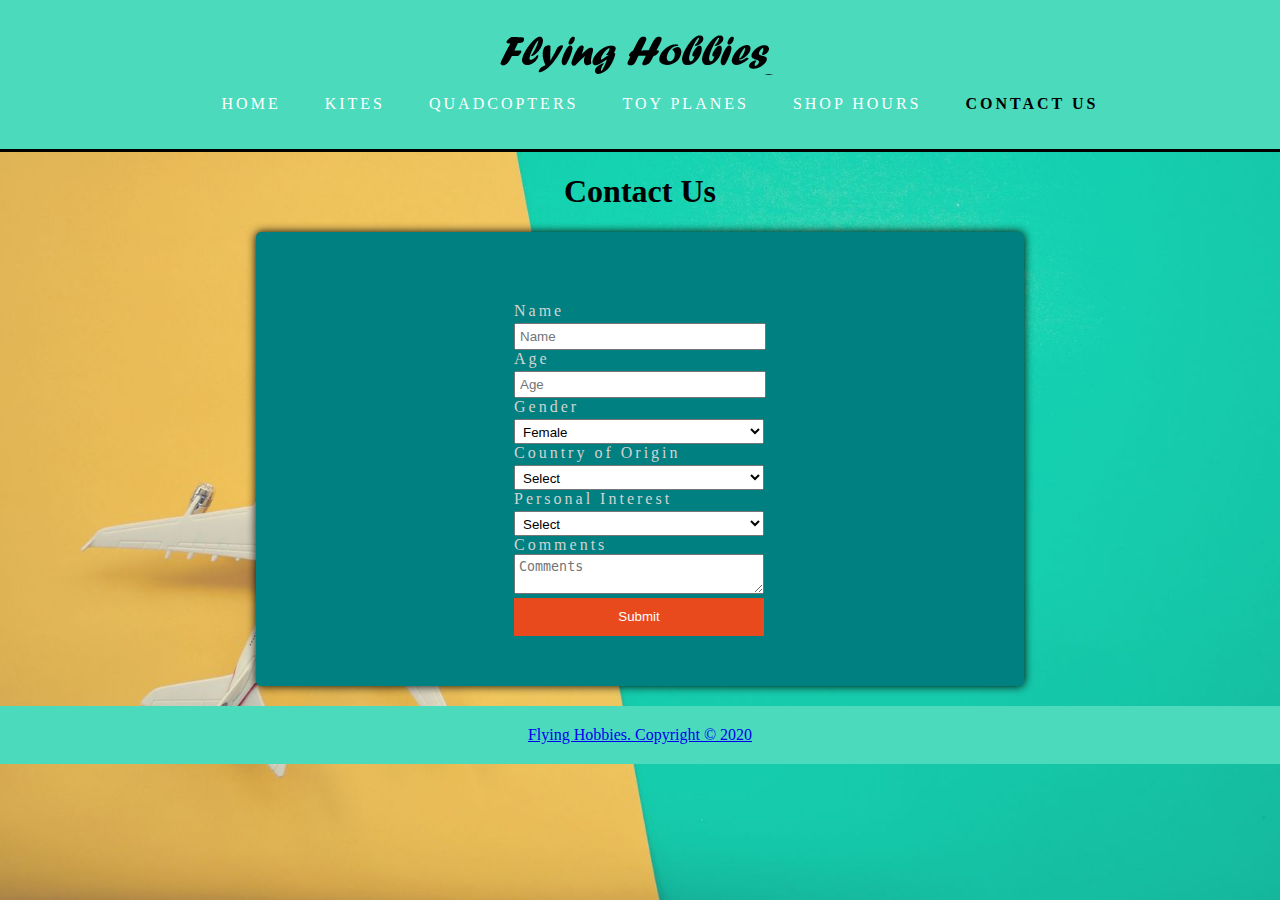
<file: contact.html>
<!DOCTYPE html>
<html>
  <head>
    <meta charset="utf-8">
    <title>Flying Hobbies | Contact Us</title>
    <link rel="stylesheet" href="./css/mystyle.css">
  </head>
  <body>
      <header>
            <div class="container">
                  <img src="logo.png" alt="logo"/>
                  <nav>
                        <ul>
                        <li><a href="index.html">Home</a></li>
                        <li><a href="kites.html">Kites</a></li>
                        <li><a href="quadcopters.html">Quadcopters</a></li>
                        <li><a href="toy_planes.html">Toy Planes</a></li>
                        <li><a href="shophours.html">Shop Hours</a></li>
                        <li class="current"><a href="contact.html">Contact Us</a></li>
                        </ul>
                  </nav>
             </div>
      </header>

      <h1 align="center">Contact Us</h1>
        <div class="Subscribe">
            <div class='Subscribe-content'>
                <form class="form-container">
                    <div>
                        <label>Name</label><br>
                        <input type="text" placeholder="Name" name="user_name" required />
                    </div>

                    <div>
                        <label>Age</label><br>
                        <input type="number" placeholder="Age" name="phone_number" required />
                    </div>

                    <div>
                        <label>Gender</label><br>
                        <select type="gender">
                            <option value="Select">Select</option>
                            <option value="Male">Male</option>
                            <option value="Female" selected>Female</option>
                            <option value="Other">Other</option>
                        </select>
                    </div>

                    <label>Country of Origin</label><br>
                    <select>
                        <option value="Select">Select</option>
                        <option value="AF">Afghanistan</option>
                        <option value="AX">Åland Islands</option>
                        <option value="AL">Albania</option>
                        <option value="DZ">Algeria</option>
                        <option value="AS">American Samoa</option>
                        <option value="AD">Andorra</option>
                        <option value="AO">Angola</option>
                        <option value="AI">Anguilla</option>
                        <option value="AQ">Antarctica</option>
                        <option value="AG">Antigua and Barbuda</option>
                        <option value="AR">Argentina</option>
                        <option value="AM">Armenia</option>
                        <option value="AW">Aruba</option>
                        <option value="AU">Australia</option>
                        <option value="AT">Austria</option>
                        <option value="AZ">Azerbaijan</option>
                        <option value="BS">Bahamas</option>
                        <option value="BH">Bahrain</option>
                        <option value="BD">Bangladesh</option>
                        <option value="BB">Barbados</option>
                        <option value="BY">Belarus</option>
                        <option value="BE">Belgium</option>
                        <option value="BZ">Belize</option>
                        <option value="BJ">Benin</option>
                        <option value="BM">Bermuda</option>
                        <option value="BT">Bhutan</option>
                        <option value="BO">Bolivia, Plurinational State of</option>
                        <option value="BQ">Bonaire, Sint Eustatius and Saba</option>
                        <option value="BA">Bosnia and Herzegovina</option>
                        <option value="BW">Botswana</option>
                        <option value="BV">Bouvet Island</option>
                        <option value="BR">Brazil</option>
                        <option value="IO">British Indian Ocean Territory</option>
                        <option value="BN">Brunei Darussalam</option>
                        <option value="BG">Bulgaria</option>
                        <option value="BF">Burkina Faso</option>
                        <option value="BI">Burundi</option>
                        <option value="KH">Cambodia</option>
                        <option value="CM">Cameroon</option>
                        <option value="CA">Canada</option>
                        <option value="CV">Cape Verde</option>
                        <option value="KY">Cayman Islands</option>
                        <option value="CF">Central African Republic</option>
                        <option value="TD">Chad</option>
                        <option value="CL">Chile</option>
                        <option value="CN">China</option>
                        <option value="CX">Christmas Island</option>
                        <option value="CC">Cocos (Keeling) Islands</option>
                        <option value="CO">Colombia</option>
                        <option value="KM">Comoros</option>
                        <option value="CG">Congo</option>
                        <option value="CD">Congo, the Democratic Republic of the</option>
                        <option value="CK">Cook Islands</option>
                        <option value="CR">Costa Rica</option>
                        <option value="CI">Côte d'Ivoire</option>
                        <option value="HR">Croatia</option>
                        <option value="CU">Cuba</option>
                        <option value="CW">Curaçao</option>
                        <option value="CY">Cyprus</option>
                        <option value="CZ">Czech Republic</option>
                        <option value="DK">Denmark</option>
                        <option value="DJ">Djibouti</option>
                        <option value="DM">Dominica</option>
                        <option value="DO">Dominican Republic</option>
                        <option value="EC">Ecuador</option>
                        <option value="EG">Egypt</option>
                        <option value="SV">El Salvador</option>
                        <option value="GQ">Equatorial Guinea</option>
                        <option value="ER">Eritrea</option>
                        <option value="EE">Estonia</option>
                        <option value="ET">Ethiopia</option>
                        <option value="FK">Falkland Islands (Malvinas)</option>
                        <option value="FO">Faroe Islands</option>
                        <option value="FJ">Fiji</option>
                        <option value="FI">Finland</option>
                        <option value="FR">France</option>
                        <option value="GF">French Guiana</option>
                        <option value="PF">French Polynesia</option>
                        <option value="TF">French Southern Territories</option>
                        <option value="GA">Gabon</option>
                        <option value="GM">Gambia</option>
                        <option value="GE">Georgia</option>
                        <option value="DE">Germany</option>
                        <option value="GH">Ghana</option>
                        <option value="GI">Gibraltar</option>
                        <option value="GR">Greece</option>
                        <option value="GL">Greenland</option>
                        <option value="GD">Grenada</option>
                        <option value="GP">Guadeloupe</option>
                        <option value="GU">Guam</option>
                        <option value="GT">Guatemala</option>
                        <option value="GG">Guernsey</option>
                        <option value="GN">Guinea</option>
                        <option value="GW">Guinea-Bissau</option>
                        <option value="GY">Guyana</option>
                        <option value="HT">Haiti</option>
                        <option value="HM">Heard Island and McDonald Islands</option>
                        <option value="VA">Holy See (Vatican City State)</option>
                        <option value="HN">Honduras</option>
                        <option value="HK">Hong Kong</option>
                        <option value="HU">Hungary</option>
                        <option value="IS">Iceland</option>
                        <option value="IN">India</option>
                        <option value="ID">Indonesia</option>
                        <option value="IR">Iran, Islamic Republic of</option>
                        <option value="IQ">Iraq</option>
                        <option value="IE">Ireland</option>
                        <option value="IM">Isle of Man</option>
                        <option value="IL">Israel</option>
                        <option value="IT">Italy</option>
                        <option value="JM">Jamaica</option>
                        <option value="JP">Japan</option>
                        <option value="JE">Jersey</option>
                        <option value="JO">Jordan</option>
                        <option value="KZ">Kazakhstan</option>
                        <option value="KE">Kenya</option>
                        <option value="KI">Kiribati</option>
                        <option value="KP">Korea, Democratic People's Republic of</option>
                        <option value="KR">Korea, Republic of</option>
                        <option value="KW">Kuwait</option>
                        <option value="KG">Kyrgyzstan</option>
                        <option value="LA">Lao People's Democratic Republic</option>
                        <option value="LV">Latvia</option>
                        <option value="LB">Lebanon</option>
                        <option value="LS">Lesotho</option>
                        <option value="LR">Liberia</option>
                        <option value="LY">Libya</option>
                        <option value="LI">Liechtenstein</option>
                        <option value="LT">Lithuania</option>
                        <option value="LU">Luxembourg</option>
                        <option value="MO">Macao</option>
                        <option value="MK">Macedonia, the former Yugoslav Republic of</option>
                        <option value="MG">Madagascar</option>
                        <option value="MW">Malawi</option>
                        <option value="MY">Malaysia</option>
                        <option value="MV">Maldives</option>
                        <option value="ML">Mali</option>
                        <option value="MT">Malta</option>
                        <option value="MH">Marshall Islands</option>
                        <option value="MQ">Martinique</option>
                        <option value="MR">Mauritania</option>
                        <option value="MU">Mauritius</option>
                        <option value="YT">Mayotte</option>
                        <option value="MX">Mexico</option>
                        <option value="FM">Micronesia, Federated States of</option>
                        <option value="MD">Moldova, Republic of</option>
                        <option value="MC">Monaco</option>
                        <option value="MN">Mongolia</option>
                        <option value="ME">Montenegro</option>
                        <option value="MS">Montserrat</option>
                        <option value="MA">Morocco</option>
                        <option value="MZ">Mozambique</option>
                        <option value="MM">Myanmar</option>
                        <option value="NA">Namibia</option>
                        <option value="NR">Nauru</option>
                        <option value="NP">Nepal</option>
                        <option value="NL">Netherlands</option>
                        <option value="NC">New Caledonia</option>
                        <option value="NZ">New Zealand</option>
                        <option value="NI">Nicaragua</option>
                        <option value="NE">Niger</option>
                        <option value="NG">Nigeria</option>
                        <option value="NU">Niue</option>
                        <option value="NF">Norfolk Island</option>
                        <option value="MP">Northern Mariana Islands</option>
                        <option value="NO">Norway</option>
                        <option value="OM">Oman</option>
                        <option value="PK">Pakistan</option>
                        <option value="PW">Palau</option>
                        <option value="PS">Palestinian Territory, Occupied</option>
                        <option value="PA">Panama</option>
                        <option value="PG">Papua New Guinea</option>
                        <option value="PY">Paraguay</option>
                        <option value="PE">Peru</option>
                        <option value="PH">Philippines</option>
                        <option value="PN">Pitcairn</option>
                        <option value="PL">Poland</option>
                        <option value="PT">Portugal</option>
                        <option value="PR">Puerto Rico</option>
                        <option value="QA">Qatar</option>
                        <option value="RE">Réunion</option>
                        <option value="RO">Romania</option>
                        <option value="RU">Russian Federation</option>
                        <option value="RW">Rwanda</option>
                        <option value="BL">Saint Barthélemy</option>
                        <option value="SH">Saint Helena, Ascension and Tristan da Cunha</option>
                        <option value="KN">Saint Kitts and Nevis</option>
                        <option value="LC">Saint Lucia</option>
                        <option value="MF">Saint Martin (French part)</option>
                        <option value="PM">Saint Pierre and Miquelon</option>
                        <option value="VC">Saint Vincent and the Grenadines</option>
                        <option value="WS">Samoa</option>
                        <option value="SM">San Marino</option>
                        <option value="ST">Sao Tome and Principe</option>
                        <option value="SA">Saudi Arabia</option>
                        <option value="SN">Senegal</option>
                        <option value="RS">Serbia</option>
                        <option value="SC">Seychelles</option>
                        <option value="SL">Sierra Leone</option>
                        <option value="SG">Singapore</option>
                        <option value="SX">Sint Maarten (Dutch part)</option>
                        <option value="SK">Slovakia</option>
                        <option value="SI">Slovenia</option>
                        <option value="SB">Solomon Islands</option>
                        <option value="SO">Somalia</option>
                        <option value="ZA">South Africa</option>
                        <option value="GS">South Georgia and the South Sandwich Islands</option>
                        <option value="SS">South Sudan</option>
                        <option value="ES">Spain</option>
                        <option value="LK">Sri Lanka</option>
                        <option value="SD">Sudan</option>
                        <option value="SR">Suriname</option>
                        <option value="SJ">Svalbard and Jan Mayen</option>
                        <option value="SZ">Swaziland</option>
                        <option value="SE">Sweden</option>
                        <option value="CH">Switzerland</option>
                        <option value="SY">Syrian Arab Republic</option>
                        <option value="TW">Taiwan, Province of China</option>
                        <option value="TJ">Tajikistan</option>
                        <option value="TZ">Tanzania, United Republic of</option>
                        <option value="TH">Thailand</option>
                        <option value="TL">Timor-Leste</option>
                        <option value="TG">Togo</option>
                        <option value="TK">Tokelau</option>
                        <option value="TO">Tonga</option>
                        <option value="TT">Trinidad and Tobago</option>
                        <option value="TN">Tunisia</option>
                        <option value="TR">Turkey</option>
                        <option value="TM">Turkmenistan</option>
                        <option value="TC">Turks and Caicos Islands</option>
                        <option value="TV">Tuvalu</option>
                        <option value="UG">Uganda</option>
                        <option value="UA">Ukraine</option>
                        <option value="AE">United Arab Emirates</option>
                        <option value="GB">United Kingdom</option>
                        <option value="US">United States</option>
                        <option value="UM">United States Minor Outlying Islands</option>
                        <option value="UY">Uruguay</option>
                        <option value="UZ">Uzbekistan</option>
                        <option value="VU">Vanuatu</option>
                        <option value="VE">Venezuela, Bolivarian Republic of</option>
                        <option value="VN">Viet Nam</option>
                        <option value="VG">Virgin Islands, British</option>
                        <option value="VI">Virgin Islands, U.S.</option>
                        <option value="WF">Wallis and Futuna</option>
                        <option value="EH">Western Sahara</option>
                        <option value="YE">Yemen</option>
                        <option value="ZM">Zambia</option>
                        <option value="ZW">Zimbabwe</option>
                    </select>
                    <div>
                        <label>Personal Interest</label><br>
                        <select type="personal_interest">
                            <option value="select">Select</option>
                            <option value="Kites">Kites</option>
                            <option value="Quadcopters">Quadcopters</option>
                            <option value="Toy_Planes">Toy_Planes</option>
                            
                        </select>
                    </div>
                    <div>
                        <label>Comments</label><br>
                        <textarea placeholder="Comments"></textarea>
                    </div>
                    <button type="submit" class="submit--btn">Submit</button>

                </form>
            </div>
        </div>
    

    <footer>
        <a  href="copyright.html">Flying Hobbies. Copyright &copy; 2020</a>
    </footer>

</body>

</html>
</file>
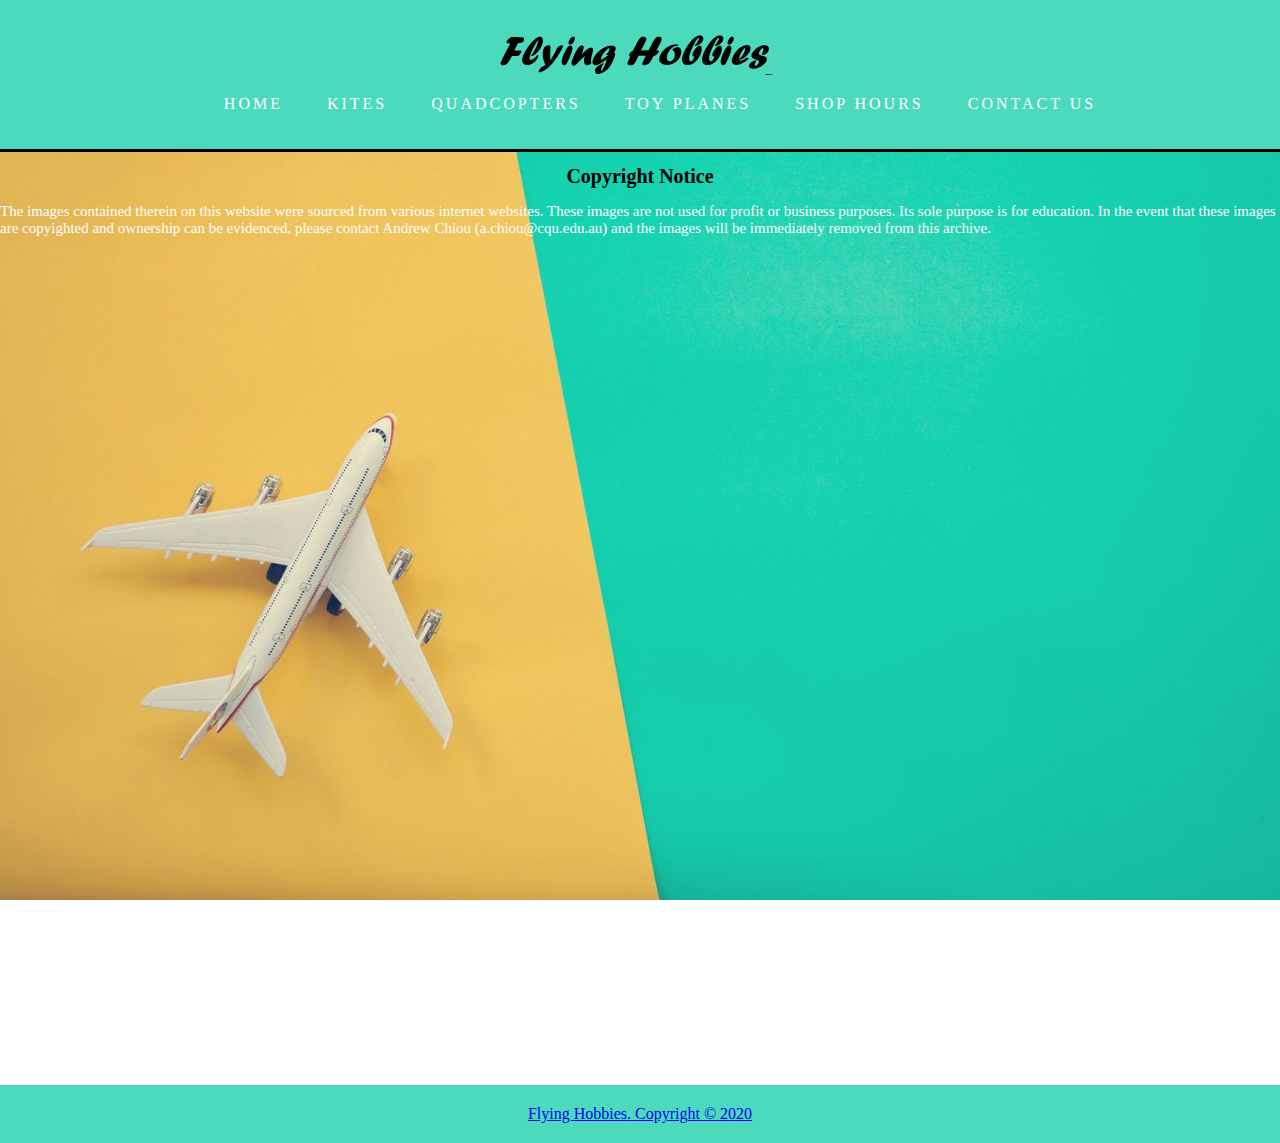
<file: copyright.html>
<!DOCTYPE html>
<html>
  <head>
    <meta charset="utf-8">
    <title>Flying Hobbies | Copyright</title>
    <link rel="stylesheet" href="./css/mystyle.css">
  </head>
  <body>
    <header>
      <div class="container">
        <img src="logo.png" alt="logo" />
          <nav>
            <ul>
              <li><a href="index.html">Home</a></li>
              <li><a href="kites.html">Kites</a></li>
              <li><a href="quadcopters.html">Quadcopters</a></li>
              <li><a href="toy_planes.html">Toy Planes</a></li>
              <li><a href="shophours.html">Shop Hours</a></li>
              <li><a href="contact.html">Contact Us</a></li>
            </ul>
          </nav>
      </div>
    </header>



    <div id="Copyright-container">
      <div id="content-wrap">

        <h1>Copyright Notice</span></h1>
        <p>The images contained therein on this website were sourced from various internet websites. These images are not used for profit or business purposes. Its sole purpose is for education. In the event that these images are copyighted and ownership can be evidenced, please contact Andrew Chiou (a.chiou@cqu.edu.au) and the images will be immediately removed from this archive.</p>
      </div>
    </div>


    <footer>
      <a href="copyright.html">Flying Hobbies. Copyright &copy; 2020</a>
    </footer>
  </body>
</html>
</file>
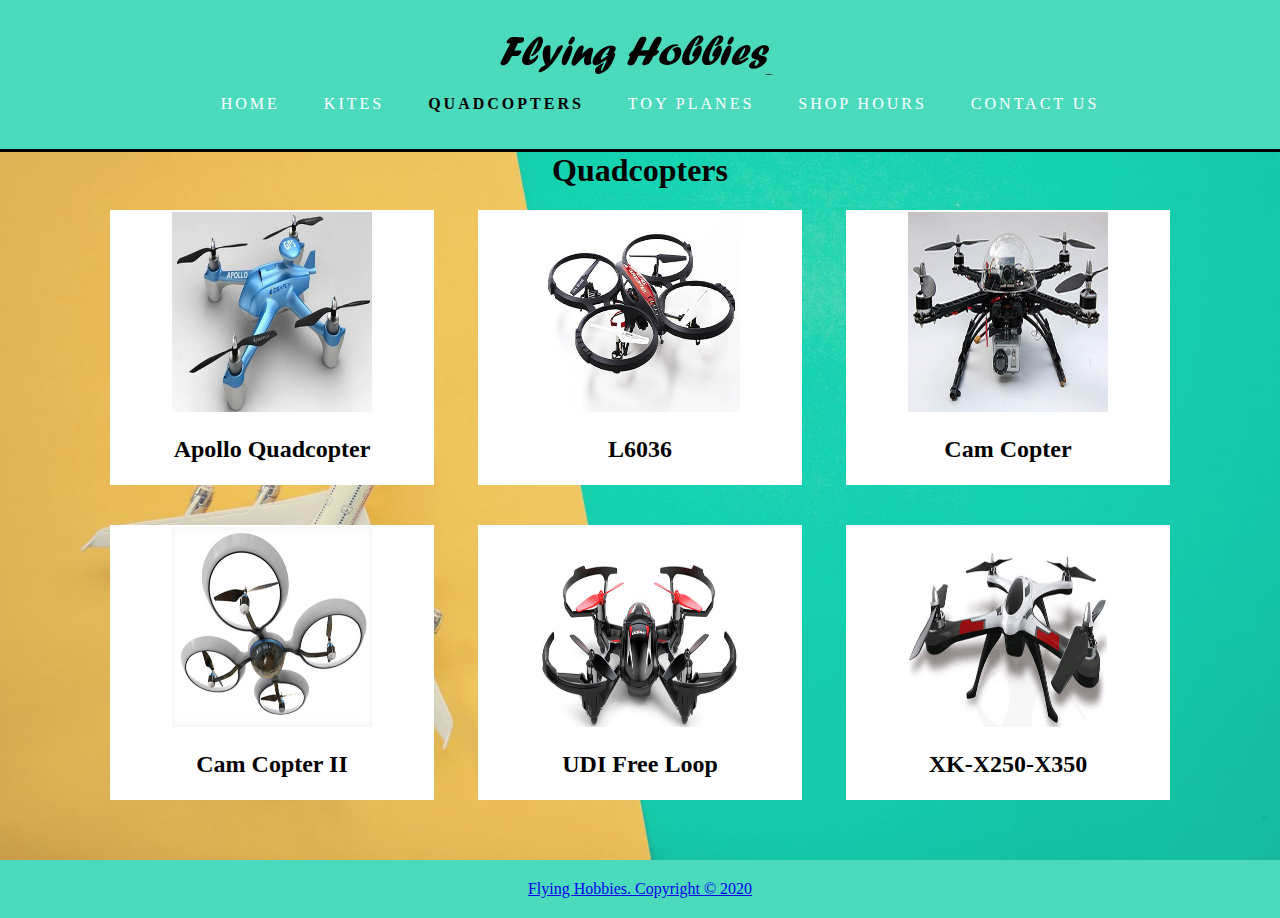
<file: quadcopters.html>
<!DOCTYPE html>
<html>
  <head>
    <meta charset="utf-8">
    <title>Flying Hobbies | Quadcopters</title>
    <link rel="stylesheet" href="./css/mystyle.css">
  </head>
  <body>
    <header>
        <div class="container">
      <img src="logo.png" alt="logo"/>
        <nav>
          <ul>
            <li><a href="index.html">Home</a></li>
            <li><a href="kites.html">Kites</a></li>
            <li class="current"><a href="quadcopters.html">Quadcopters</a></li>
            <li><a href="toy_planes.html">Toy Planes</a></li>
            <li><a href="shophours.html">Shop Hours</a></li>
            <li><a href="contact.html">Contact Us</a></li>
          </ul>
        </nav>
      </div>
    </header>

        <div class="main">
            <h1>Quadcopters</h1>
            <div class="items">
                <img src="quadcopters/qc1.jpg" class="container-image" alt="img">
                <h2>Apollo Quadcopter</h2>
                <p class="description">Lorem ipsum dolor sit amet, consectetur adipiscing elit, sed do eiusmod tempor incididunt ut labore et dolore magna aliqua. Vel pretium lectus quam id leo.</p>
            </div>
                <div class="items">
                    <img src="quadcopters/qc2.jpg" class="container-image" alt="img">
                    <h2>L6036</h2>
                    <p class="description">Lorem ipsum dolor sit amet, consectetur adipiscing elit, sed do eiusmod tempor incididunt ut labore et dolore magna aliqua. Vel pretium lectus quam id leo.</p>
                </div>
                <div class="items">
                    <img src="quadcopters/qc3.jpg" class="container-image" alt="img">
                    <h2>Cam Copter</h2>
                    <p class="description">Lorem ipsum dolor sit amet, consectetur adipiscing elit, sed do eiusmod tempor incididunt ut labore et dolore magna aliqua. Vel pretium lectus quam id leo.</p>
                </div>
                <div class="items">
                    <img src="quadcopters/qc4.jpg" class="container-image" alt="img">
                    <h2>Cam Copter II</h2>
                    <p class="description">Lorem ipsum dolor sit amet, consectetur adipiscing elit, sed do eiusmod tempor incididunt ut labore et dolore magna aliqua. Vel pretium lectus quam id leo.</p>
                </div>
                <div class="items">
                    <img src="quadcopters/qc5.jpg" class="container-image" alt="img">
                    <h2>UDI Free Loop</h2>
                    <p class="description">Lorem ipsum dolor sit amet, consectetur adipiscing elit, sed do eiusmod tempor incididunt ut labore et dolore magna aliqua. Vel pretium lectus quam id leo.</p>
                </div>
                <div class="items">
                    <img src="quadcopters/qc6.jpg" class="container-image" alt="img">
                    <h2>XK-X250-X350</h2>
                    <p class="description">Lorem ipsum dolor sit amet, consectetur adipiscing elit, sed do eiusmod tempor incididunt ut labore et dolore magna aliqua. Vel pretium lectus quam id leo.</p>
                </div>
        </div>

        
    <footer>
        <a class="footer--hyperlink" href="copyright.html">Flying Hobbies. Copyright &copy; 2020</a></footer>

</body>

</html>
</file>
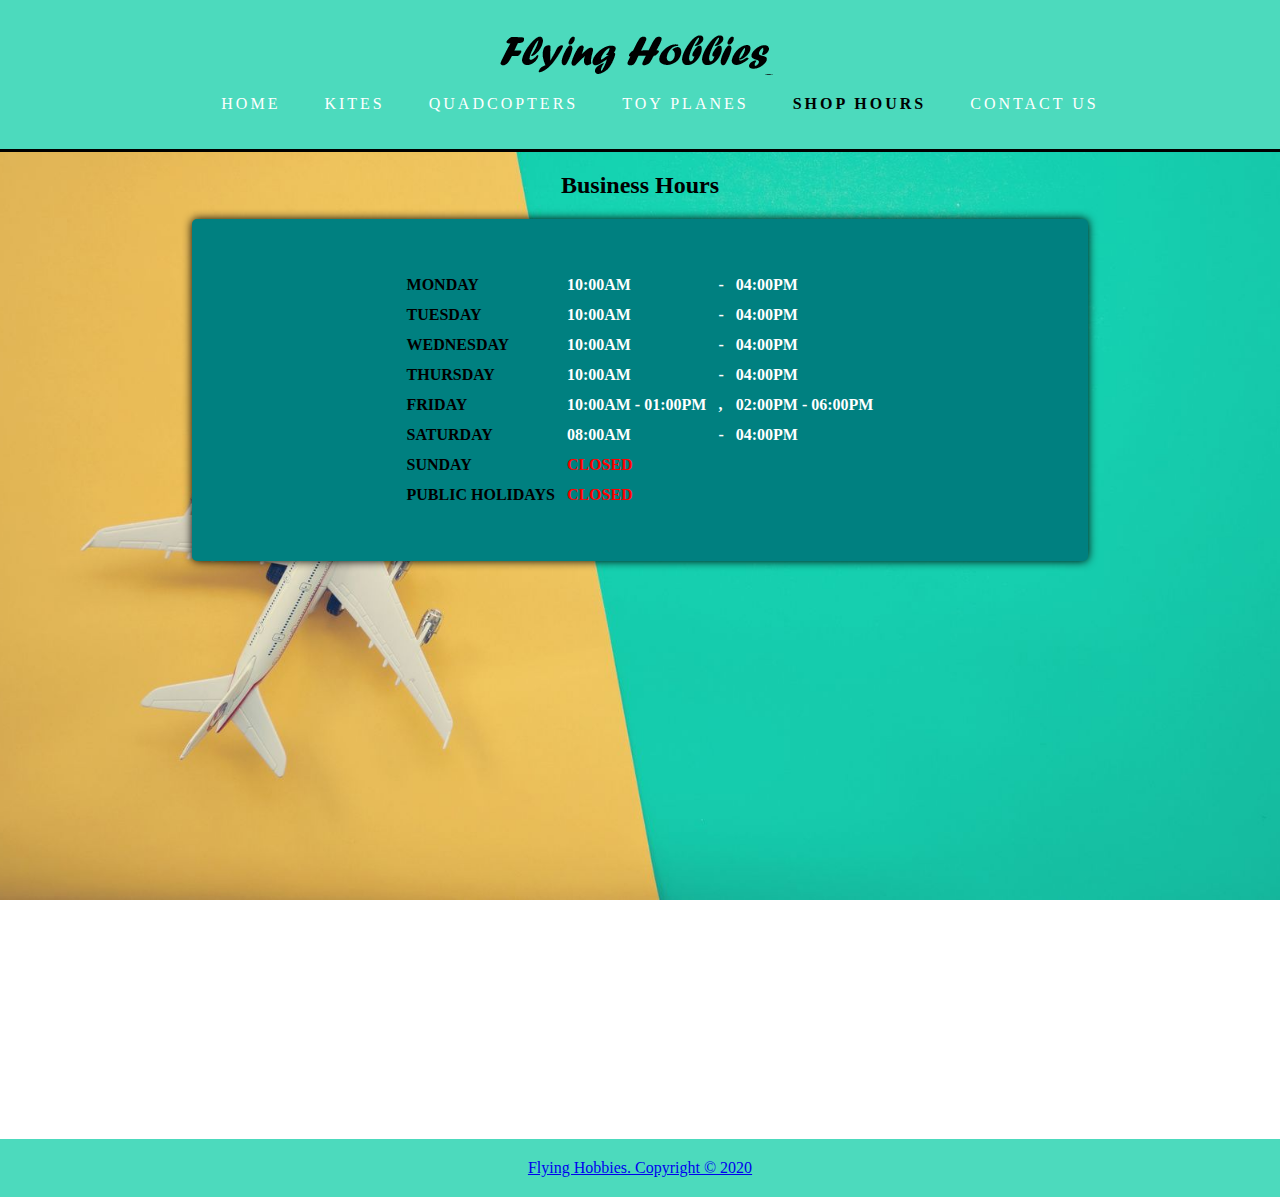
<file: shophours.html>
<!DOCTYPE html>
<html>
  <head>
    <meta charset="utf-8">
    <title>Flying Hobbies | Business Hours</title>
    <link rel="stylesheet" href="./css/mystyle.css">
  </head>
  <body>
    <header>
        <div class="container">
          <img src="logo.png" alt="logo" />
            <nav>
              <ul>
                <li><a href="index.html">Home</a></li>
                <li><a href="kites.html">Kites</a></li>
                <li><a href="quadcopters.html">Quadcopters</a></li>
                <li><a href="toy_planes.html">Toy Planes</a></li>
                <li class="current"><a href="shophours.html">Shop Hours</a></li>
                <li><a href="contact.html">Contact Us</a></li>
              </ul>
            </nav>
        </div>
    </header>

    <h2 align="center">Business Hours</h2>
    <div class='bh'>
    <section class="businesshours">
    <div class="businesshourscontent">
        <table class="business-hours-table">
            <tr>
                <td>MONDAY</td>
                <td class="opens">10:00AM</td>
                <td>-</td>
                <td class="closes">04:00PM</td>
            </tr>
            <tr>
                <td>TUESDAY</td>
                <td class="opens">10:00AM</td>
                <td>-</td>
                <td class="closes">04:00PM</td>
            </tr>
            <tr>
                <td>WEDNESDAY</td>
                <td class="opens">10:00AM</td>
                <td>-</td>
                <td class="closes">04:00PM</td>
            </tr>
            <tr>
                <td>THURSDAY</td>
                <td class="opens">10:00AM</td>
                <td>-</td>
                <td class="closes">04:00PM</td>
            </tr>
            <tr>
                <td>FRIDAY</td>
                <td class="opens">10:00AM - 01:00PM</td>
                <td>,</td>
                <td class="closes">02:00PM - 06:00PM</td>
            </tr>
            <tr>
                <td>SATURDAY</td>
                <td class="opens">08:00AM</td>
                <td>-</td>
                <td class="closes---------------------*">04:00PM</td>
            </tr>
            <tr>
                <td>SUNDAY</td>
                <td class="opens">CLOSED</td>      
                
            </tr>
            <tr>
                <td>PUBLIC HOLIDAYS</td>
                <td class="opens">CLOSED</td>
                
                
            </tr>
        </table>
        
    </div>
    </section>
    </div>

    <footer>
        <a class="footer--hyperlink" href="copyright.html">Flying Hobbies. Copyright &copy; 2020</a></footer>  </body>
</html>
</file>
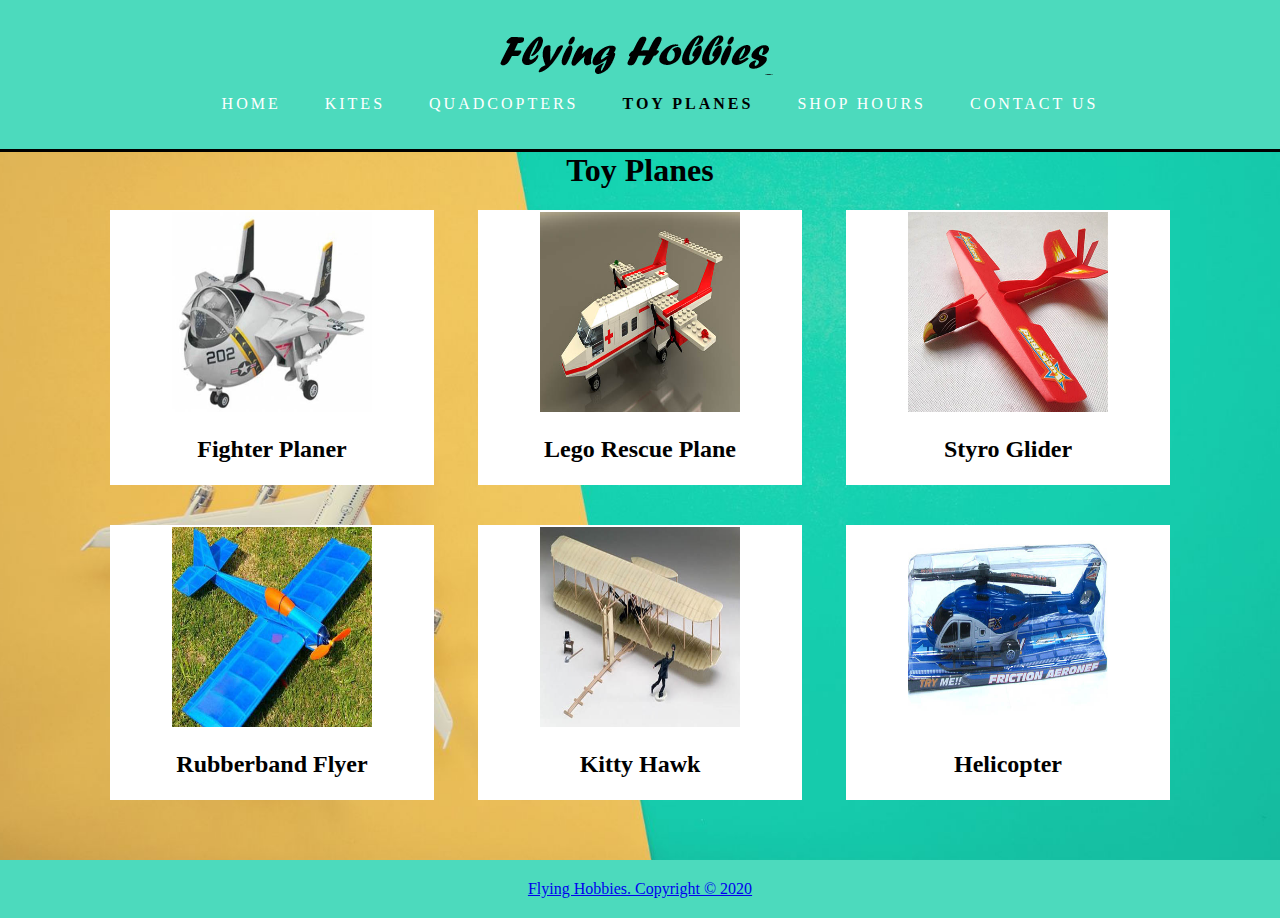
<file: toy_Planes.html>
<!DOCTYPE html>
<html>
  <head>
    <meta charset="utf-8">
    <title>Flying Hobbies | Toy Planes</title>
    <link rel="stylesheet" href="./css/mystyle.css">
  </head>
  <body>
    <header>
        <div class='container'>
          <img src="logo.png" alt="logo" />
            <nav>
              <ul>
                <li><a href="index.html">Home</a></li>
                <li><a href="kites.html">Kites</a></li>
                <li><a href="quadcopters.html">Quadcopters</a></li>
                <li class="current"><a href="toy_planes.html">Toy Planes</a></li>
                <li><a href="shophours.html">Shop Hours</a></li>
                <li><a href="contact.html">Contact Us</a></li>
              </ul>
            </nav>
        </div>
    </header>

    <div class="main">
        <h1>Toy Planes</h1>
        <div class="items">
            <img src="toy_planes/tp1.jpg" class="container-image" alt="img">
            <h2>Fighter Planer</h2>
            <p class="description">Lorem ipsum dolor sit amet, consectetur adipiscing elit, sed do eiusmod tempor incididunt ut labore et dolore magna aliqua. Vel pretium lectus quam id leo.</p>
        </div>
            <div class="items">
                <img src="toy_planes/tp2.jpg" class="container-image" alt="img">
                <h2>Lego Rescue Plane</h2>
                <p class="description">Lorem ipsum dolor sit amet, consectetur adipiscing elit, sed do eiusmod tempor incididunt ut labore et dolore magna aliqua. Vel pretium lectus quam id leo.</p>
            </div>
            <div class="items">
                <img src="toy_planes/tp3.jpg" class="container-image" alt="img">
                <h2>Styro Glider</h2>
                <p class="description">Lorem ipsum dolor sit amet, consectetur adipiscing elit, sed do eiusmod tempor incididunt ut labore et dolore magna aliqua. Vel pretium lectus quam id leo.</p>
            </div>
            <div class="items">
                <img src="toy_planes/tp4.jpg" class="container-image" alt="img">
                <h2>Rubberband Flyer</h2>
                <p class="description">Lorem ipsum dolor sit amet, consectetur adipiscing elit, sed do eiusmod tempor incididunt ut labore et dolore magna aliqua. Vel pretium lectus quam id leo.</p>
            </div>
            <div class="items">
                <img src="toy_planes/tp5.jpg" class="container-image" alt="img">
                <h2>Kitty Hawk</h2>
                <p class="description">Lorem ipsum dolor sit amet, consectetur adipiscing elit, sed do eiusmod tempor incididunt ut labore et dolore magna aliqua. Vel pretium lectus quam id leo.</p>
            </div>
            <div class="items">
                <img src="toy_planes/tp6.jpg" class="container-image" alt="img">
                <h2>Helicopter</h2>
                <p class="description">Lorem ipsum dolor sit amet, consectetur adipiscing elit, sed do eiusmod tempor incididunt ut labore et dolore magna aliqua. Vel pretium lectus quam id leo.</p>
            </div>

        
    </div>
        
    <footer>
        <a class="footer--hyperlink" href="copyright.html">Flying Hobbies. Copyright &copy; 2020</a></footer>

</body>

</html>
</file>
<file: css/mystyle.css>
/*Header*/
header{
  background:#4CDABD;
  color:#ffffff;
  padding-top:30px;
  padding-bottom: 20px;
  min-height:70px;
  border-bottom:#000000 3px solid;
}


.container{
  width:100%;
  margin:auto;
  overflow:hidden;
  text-align: center;
}


header a{
  color:#ffffff;
  text-decoration:none;
  text-transform: uppercase;
  letter-spacing: 3px;
  font-size:16px;
}


header li{
  display:inline;
  margin: auto;
  text-align: center; 
  padding: 0 20px 0 20px;

}

header .current a{
  color:#000000;
  font-weight:bold;
}

header a:hover{
  color:#cccccc;
  font-weight:bold;
}

/*body*/
body{
  padding:0;
  margin:0;
  background-color:#4CDABD;
  background: url("../img/plane3.jpg") ;
  background-position: center center;
  background-repeat: no-repeat;
  background-attachment: fixed;
  background-size: cover; 
  
}

/* Showcase */
#showcase{
  margin-top: 20px;
  min-height:100px;
  text-align:center;
  color:#ffffff;
}

#showcase h2{
  margin-top:20px;
  font-size:40px;
  margin-bottom:10px;
  color: black;
  font-family: Lucida Calligraphy;
}

#showcase h3{
  font-size: 30px;
  color: red;
  text-shadow: 2px 2px #C3C3C3;
  margin-bottom: 10px;
}

/*Footer*/
footer{
  margin-top: 20px;
  padding: 20px;
  color:#FF0000;
  background-color:#4CDABD;
  text-align: center;

}


/*products*/
.main h1{
  margin-top: 0px;
}
.main{
    width: 100%;
    text-align: center;
    margin-bottom: 0px;
    bottom: 0px;
}
.items{
    
    height: auto;
    padding: 2px;
    width: 25%;
    margin: 0 20px;
    margin-bottom: 40px;
    text-align: center;
    display: inline-block;
    background-color: #FFFFFF;
    position: relative;
    cursor: pointer;
  } 
.container-image{
  width: 200px; 
  height: 200px;
 }
.items .description{
  opacity: 0;
  position: absolute;
  bottom: 0;
  right: 0;
  width: 100%;
  background: #fff;
  padding: 10px 0;
  transition: 0.4s ease;
}

.items:hover .description {
    opacity: 1;
  }


/*Shop Hours*/
.bh{
  height: 100vh;
}

.businesshours{
  display: flex;
  justify-content: center;
  align-items: stretch;
  margin: 20px auto;
  width: 70%;
  background-color: teal;
  box-shadow: 0 0 10px black;
  border-radius: 5px;
  border-collapse: collapse;


}

.businesshourscontent{
  align-self: center;
  margin-top: 50px;
  margin-bottom: 50px;
  margin-left: 20px;
  margin-right: 20px;
}
.business-hours-table tr td {
    font-weight:bold;


}
.business-hours-table td:nth-child(1)
{
  
  color:black;
}

.business-hours-table tr:nth-child(7), tr:nth-child(8)
{
  
  color:red;
}
.business-hours-table tr:nth-child(1), tr:nth-child(2),tr:nth-child(3), tr:nth-child(4),tr:nth-child(5), tr:nth-child(6)
{
  
  color:white;
}

.business-hours-table tr td {
    padding:5px;
    margin-left: auto;
    margin-right: auto;
}

/*Contact us*/

.Subscribe{
  display: flex;
  justify-content: center;
  align-items: stretch;
  margin: 20px auto;
  width: 60%;
  background-color: teal;
  box-shadow: 0 0 10px black;
  border-radius: 5px;
  border-collapse: collapse;
}


.form-container{
  align-self: center;
  margin-top: 70px;
  margin-bottom: 50px;
}

.Subscribe-content h2{
  margin-top: 50px;
  text-align: center;
  font-family: Lucida Calligraphy;
}

label{
  color: #D3D3D3;
  font-style: bold;
  letter-spacing: 3px;
  margin-bottom: 5px;
}

select{
    padding: 2px;
}
/*form*/
form input{
  margin-top: 3px;
  padding:4px;
  height:15px;
  width:240px;
}
form textarea{
  padding:4px;
  width:240px;
}

form select{
  margin-top: 3px;
  padding:4px;
  height:25px;
  width:250px;
}


.submit--btn{
  height:38px;
  width:250px;
  background:#e8491d;
  border:0;
  padding-left: 20px;
  padding-right:20px;
  color:#ffffff;
}


/* CopyRights*/

#Copyright-container {
  position: relative;
  height: 100vh;
}

#content-wrap h1 {
   font-size: 20px;
  text-align: center;
  color:#000000;;    
}

#content-wrap p{
  font-size: 15px;
  color: #ffffff;   
}


/* Media Queries */
@media only screen and (max-width: 500px){
  .items h2{
        font-size: 15px;
        letter-spacing: 2px;
    }
  .items{
        width: 75%;
        height: 75%;
    }
}
</file>
